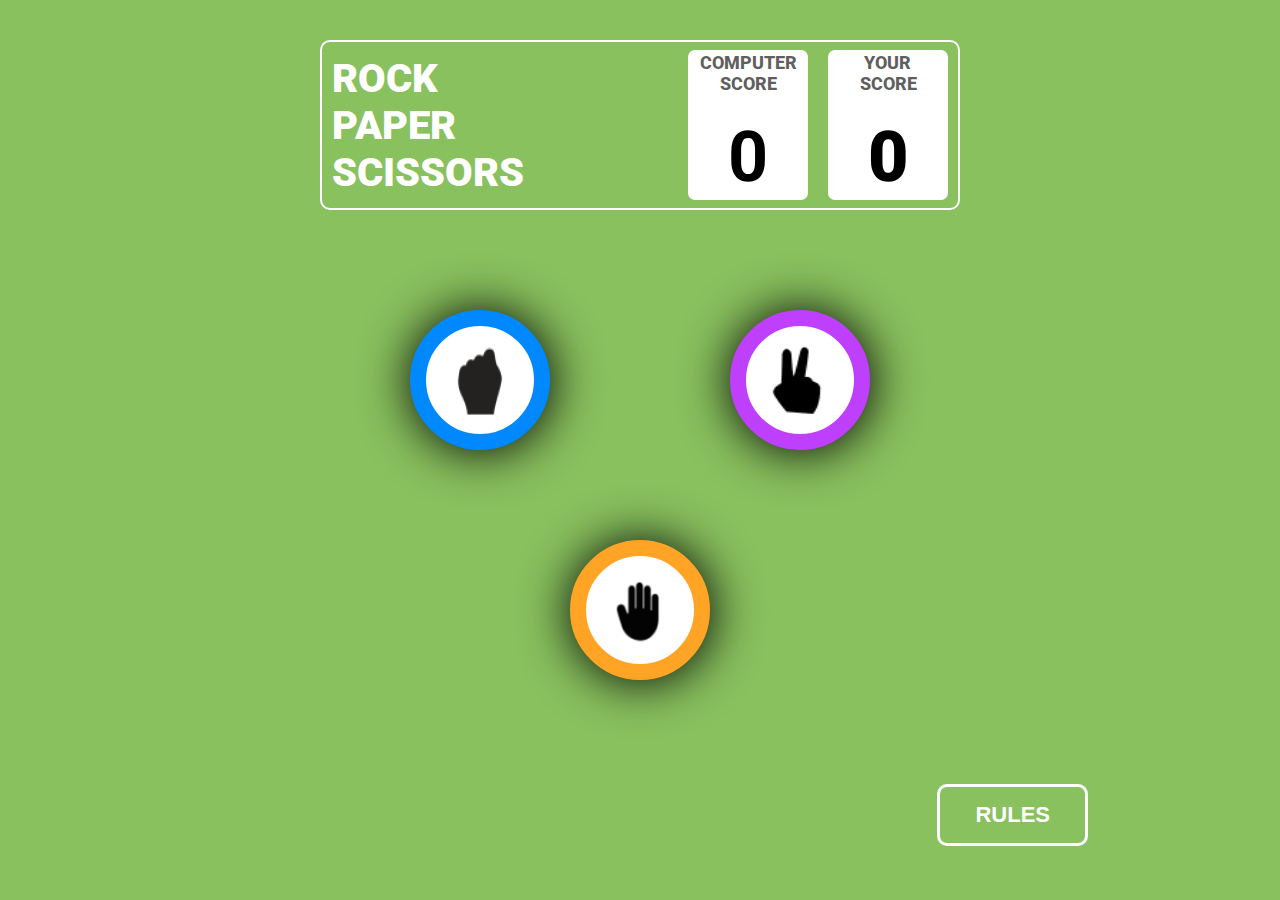
<file: index.html>
<!DOCTYPE html>
<html lang="en">
<head>
    <meta charset="UTF-8">
    <meta name="viewport" content="width=device-width, initial-scale=1.0">
    <title>Rock, Paper and Scissors game</title>
    <link rel="stylesheet" href="stylet.css">
    <link rel="preconnect" href="https://fonts.googleapis.com">
    <link rel="preconnect" href="https://fonts.gstatic.com" crossorigin>
    <link href="https://fonts.googleapis.com/css2?family=Roboto:wght@100;900&display=swap" rel="stylesheet">
    <script src="scripttest.js"></script>
    <a href="hurray.html"></a>
</head>
<body>
    <div class="container" id="disp">
        <div class="header">
            <div class="title">
                <p>ROCK</p>
                <p>PAPER</p>
                <p>SCISSORS</p>
            </div>
            <div class="scores">
                <div class="com_score">
                    <p style="font-size: 18px; font-weight: 800; color: rgb(95, 95, 95);">COMPUTER<br> &nbsp;&nbsp;&nbsp;&nbsp; SCORE</p>
                    <h2 id="c_score" style="font-size: 70px; font-weight: 1100;">0</h2>
                </div>
                <div class="user_score">
                    <p style="font-size: 18px; font-weight: 800; color: rgb(95, 95, 95);">&nbsp;YOUR<br>SCORE</p>
                    <h2 id="u_score" style="font-size: 70px; font-weight: 900;">0</h2>
                </div>
            </div>
        </div>
        <div class="options">
            <div class="opt rock" onclick="Userpicked('rock')">
                <img src="images/rock.png" alt="rock" class="src" style="height: 70px; width: 80px;">
            </div>
            <div class="opt scissors" onclick="Userpicked('scissors')">
                <img src="images/scissor.png" alt="scissor" class="src" style="height: 70px; width: 60px;">
            </div>
            <div class="opt paper" onclick="Userpicked('paper')">
                <img src="images/paper.png" alt="paper" class="src" style="height: 75px; width: 70px;">
            </div>
        </div>
        <div class="score-area">
            <div class="user-choice">
                <h1>USER PICKED</h1>
                <div class="picked-choice">
                    <div class="opt rock" id="choice1">
                        <img src="images/rock.png" id="UserPick" alt="rock" class="src" style="height: 70px; width: 80px;">
                    </div>
                </div>
            </div>
            <div class="ref">
                <div class="outcome">
                    <h1 style="font-size: 35px;margin-top: 40px; margin-bottom: -2px; letter-spacing: 5px;">YOU WIN</h1>
                    <h1 style="font-size: 22px;">AGAINST PC</h1>
                    <div class="play-again" onclick="restart()">PLAY AGAIN</div>
                </div>
            </div>
            <div class="pc-choice">
                <h1>PC PICKED</h1>
                <div class="picked-choice">
                    <div class="opt rock" id="choice2">
                        <img src="images/rock.png" id="OptnPick" alt="rock" class="src" style="height: 70px; width: 80px;">
                    </div>
                </div>
            </div>
        </div>

        <div class="rule-page" style="width: 5.76px; height: 32px;">
            <div class="close-btn" onClick="togglePage()">&times;</div>
            <div class="rules">
                <h1 style="font-size: 40px;">Game Rules</h1>
                <ul class="rules-list" style="padding: px;">
                    <li style="margin-top: 10px;"><span>Rock beats scissors, scissors beat paper, and paper beats rock.</span></li>
                    <li style="margin-top: 10px;"><span>Agree ahead of time whether you'll count off "rock, paper, scissors, shoot" or just "rock, paper, scissors."</span></li>
                    <li style="margin-top: 10px;"><span>Use rock, paper, scissors to settle minor decisions or simply play to pass the time.</span></li>
                    <li style="margin-top: 10px;"><span>If both players lay down the same hand, each player lays down another hand</span></li>
                </ul>
            </div>
        </div>

        <div class="rule-btn">
            <button class="rules-btn" onClick="togglePage()">RULES</button>
        </div>

        <div class="next-btn">
            <button id="nextClickBtn" class="next-page-btn" style="display: none;" onclick="toWinnerPage()">NEXT</button>
        </div>
    </div>    
</body>
</html>
</file>
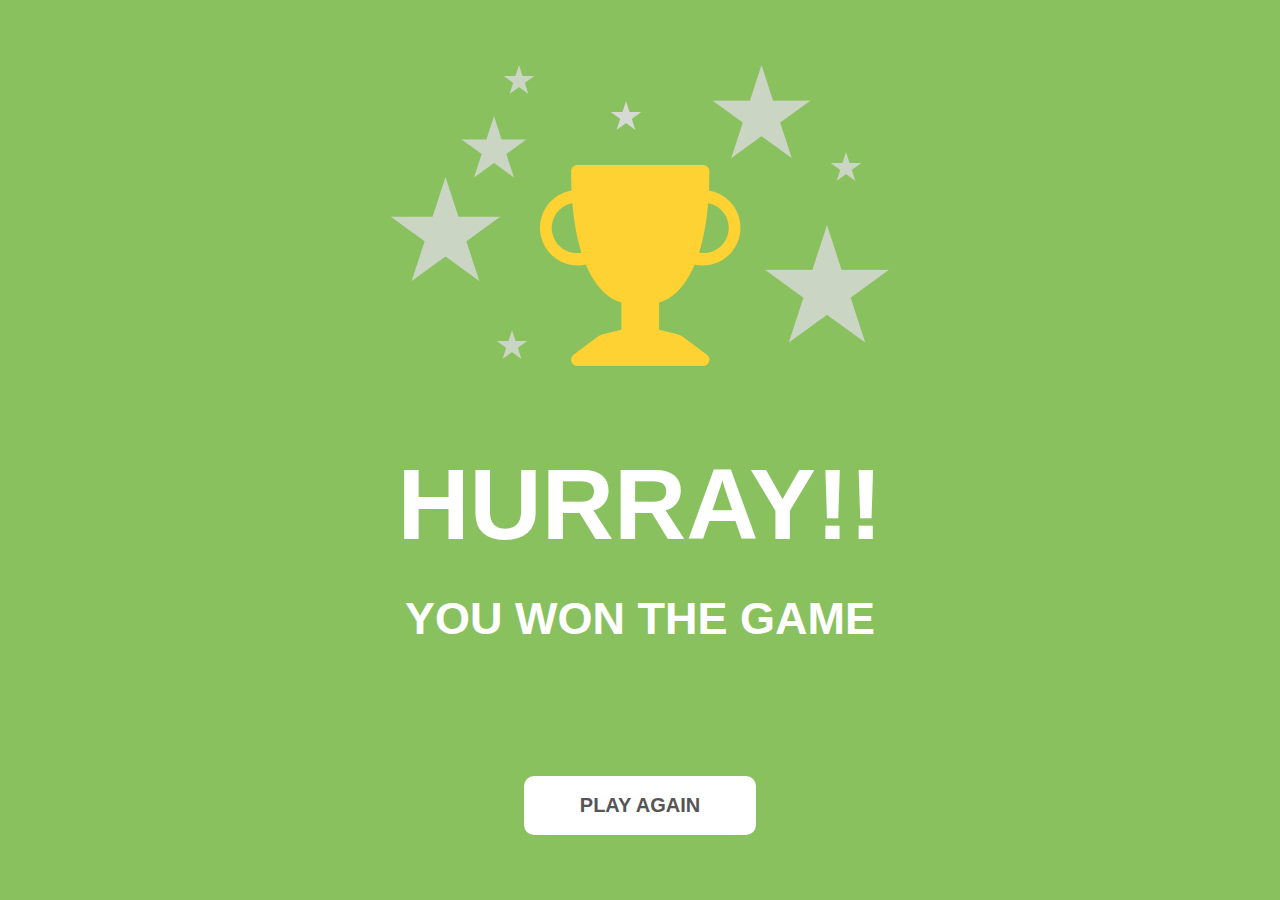
<file: hurray.html>
<!DOCTYPE html>
<html lang="en">
<head>
    <meta charset="UTF-8">
    <meta name="viewport" content="width=device-width, initial-scale=1.0">
    <title>hurray page</title>
    
    <link rel="stylesheet" type="text/css" href="styletest1.css">
</head>
<body>
        <div class="container">
            <div class="winner-image">
                <div class="stars">
                    <img  src="images/stars.png" alt="stars">
                </div>
                <div class="trophy">
                <img src="images/trophy.png" alt="trophy">
                </div>
            </div>
            <h1>HURRAY!!</h1>
            <h2>YOU WON THE GAME</h2>
            <div class="play-again" onclick="playAgain()">PLAY AGAIN</div>
        </div>
    <script>
        function playAgain() {
            window.location.href = "index.html";
        }
    </script>
</body>
</html>
</file>
<file: stylet.css>
*{
    padding: 0;
    margin: 0;
    box-sizing: border-box;
}
body{
    font-family: 'Roboto', sans-serif;
    display: flex;
}
.container{
    display: flex;
    flex-direction: column;
    width: 100vw;
    height: 100vh;
    align-items: center;
    background-color: #89C15E;
    z-index: 1;
    transition: 100ms ease-in-out;
}
.header{
    padding: 10px;
    width: 50%;
    height: 170px;
    margin-top: 40px;
    border: 2px solid white;
    border-radius: 10px;
    display: flex;
    flex-direction: row;
    justify-content: space-between;
    align-items: center;
}
.title{
    font-size: 40px;
    font-weight: 900;
    color: white;
}
.scores{
    display: flex;
    flex-direction: row;
    width: 260px;
    height: 150px;
    justify-content: space-between;
}
.com_score {
    display: flex;
    flex-direction: column;
    justify-content: space-between;
    background-color: rgb(255, 255, 255);
    width: 120px;
    padding: 2px;
    align-items: center;
    border-radius: 7px;
}
.user_score{
    display: flex;
    flex-direction: column;
    justify-content: space-between;
    width: 120px;
    padding: 2px;
    background-color: white;
    align-items: center;
    border-radius: 7px;
}

.options{
    display: flex;
    justify-content: space-around;
    width: 500px;
    height: 350px;
    margin-top: 100px;
    flex-wrap: wrap;
}
.score-area{
    display: none;
    width: 50%;
    height: 250px;
    margin-top: 100px;
}
.score-area > div{
    flex: 1;
}
.score-area h1{
    text-align: center;
    font-size: 17px;
    font-weight: 600;
    color: white;
    margin-bottom: 30px;
}
.score-area .opt{
    height: 170px;
    width: 170px;
    border-radius: 90px;
}
.score-area .picked-choice{
    display: flex;
    justify-content: center;
}
.ref{
    display: flex;
    flex-direction: column;
    align-items: center;
    justify-content: center;

}
.play-again{
    outline: 0;
    padding: 10px 24px;
    color: rgb(85, 85, 85);
    font-weight: 600;
    border-radius: 10px;
    text-align: center;
    align-items: center;
    background-color: white;
    cursor: pointer;
}
.play-again:hover{
    background-color: rgb(185, 185, 185);
    transform: translateY(-2px);
    transition: all 100ms;
}

.rock{
    display: flex;
    align-items: center;
    justify-content: center;
    width: 140px;
    height: 140px;
    background-color: white;
    border: 16px solid rgb(0, 136, 255);
    border-radius: 80px;
    cursor: pointer;
    box-shadow:1px 1px 50px 1px black;
}
.scissors{
    display: flex;
    align-items: center;
    justify-content: center;
    width: 140px;
    height: 140px;
    background-color: white;
    border: 16px solid rgb(191, 63, 255);
    border-radius: 80px;
    margin-left: 140px;
    cursor: pointer;
    box-shadow:1px 1px 50px 1px black;
}
.paper{
    display: flex;
    align-items: center;
    justify-content: center;
    width: 140px;
    height: 140px;
    margin-top: 90px;
    background-color: white;
    border: 16px solid rgb(255, 164, 36);
    border-radius: 80px;
    cursor: pointer;
    box-shadow:1px 1px 50px 1px black;
}
.options .opt:hover{
    transition: all 200ms;
    transform: translateY(-8px);;
}



.rules{
    margin-top: 30px;
    position: absolute;
    display: flex;
    flex-direction: column;
    align-items: left;
    padding: 30px;
    width: 320px;
    height: 405px;
    color: white;
    background-color: #004429;
    border: 7px solid white;
    border-radius: 10px;
}
.rules-list{
    color:#FFD600;
    list-style-type:square;
    font-size: 20px;
}
.rules-list span{
    margin-top: -0px;
    margin-left:2px;
    padding: 1px;
    color:white;
    font-family: Roboto;
    font-size: 15px;
    font-weight: 500;
    text-align: left;
    
}

 .close-btn{
    position: absolute;
    font-size: 60px; 
    font-weight: 700;
    margin-left: 310px;
    margin-top: 10px; 
    color: white; 
    background-color: #FF0000; 
    height: 60px; 
    width: 60px; 
    display: flex; 
    align-items: center;
    justify-content: center; 
    border:8px solid white;
    border-radius: 50px;
    z-index: 2;
    cursor: pointer;
}
.rule-page{
    position: absolute;
    top:40%;
    right: 30%;
    z-index: 2;
    transform: scale(0);
    transition: 100ms ease-in-out;

}
.rules-btn{
    outline: 0;
    position: absolute;
    right: 15%;
    bottom: 6%;
    color: white;
    background: transparent;
    padding: 15px 35px;
    cursor: pointer;
    font-size: 22px;
    font-weight: 600;
    border-radius: 10px;
    border: 3px solid white;
}
.rules-btn:hover{
    background-color: rgb(222, 222, 222);
    color: rgb(79, 79, 79);
}

.next-page-btn{
    outline: 0;
    position: absolute;
    right: 6%;
    bottom: 6%;
    color: white;
    background: transparent;
    padding: 12px 35px;
    cursor: pointer;
    font-size: 28px;
    font-weight: 600;
    border-radius: 10px;
    border: 3px solid white;
}
.next-page-btn:hover{
    background-color: rgb(222, 222, 222);
    color: rgb(79, 79, 79);
}

.active .rule-page{
    transition: 100ms ease-in-out;
    transform: scale(1);
}
</file>
<file: styletest1.css>
*{
    margin: 0;
    padding: 0;
    box-sizing: border-box;
}
body{
    font-family: 'Roboto', sans-serif;
    display: flex;
}
.container{
    display: flex;
    flex-direction: column;
    width: 100vw;
    height: 100vh;
    align-items: center;
    justify-content: space-around;
    background-color: #89C15E;
}
.winner-image{
    width: 100%;
}
.winner-image .stars{
    display: flex;
    justify-content: center;
}
.winner-image .stars img{
    position: absolute;
}

.winner-image .trophy{
    display: flex;
    justify-content: center;
}
.winner-image .trophy img{
    top: 100px;
    position: relative;
}
.container h1{
    font-size: 100px;
    margin-top: 50px;
    color: white;
}
.container h2{
    margin-top: -100px;
    font-size: 45px;
    color: white;
}
.play-again{
    outline: 0;
    padding: 18px 56px;
    bottom: 5%;
    font-size: 20px;
    color: rgb(85, 85, 85);
    font-weight: 600;
    border-radius: 10px;
    text-align: center;
    align-items: center;
    background-color: white;
    cursor: pointer;
}
.play-again:hover{
    background-color: rgb(185, 185, 185);
    transform: translateY(-2px);
    transition: all 300ms;
}
</file>
